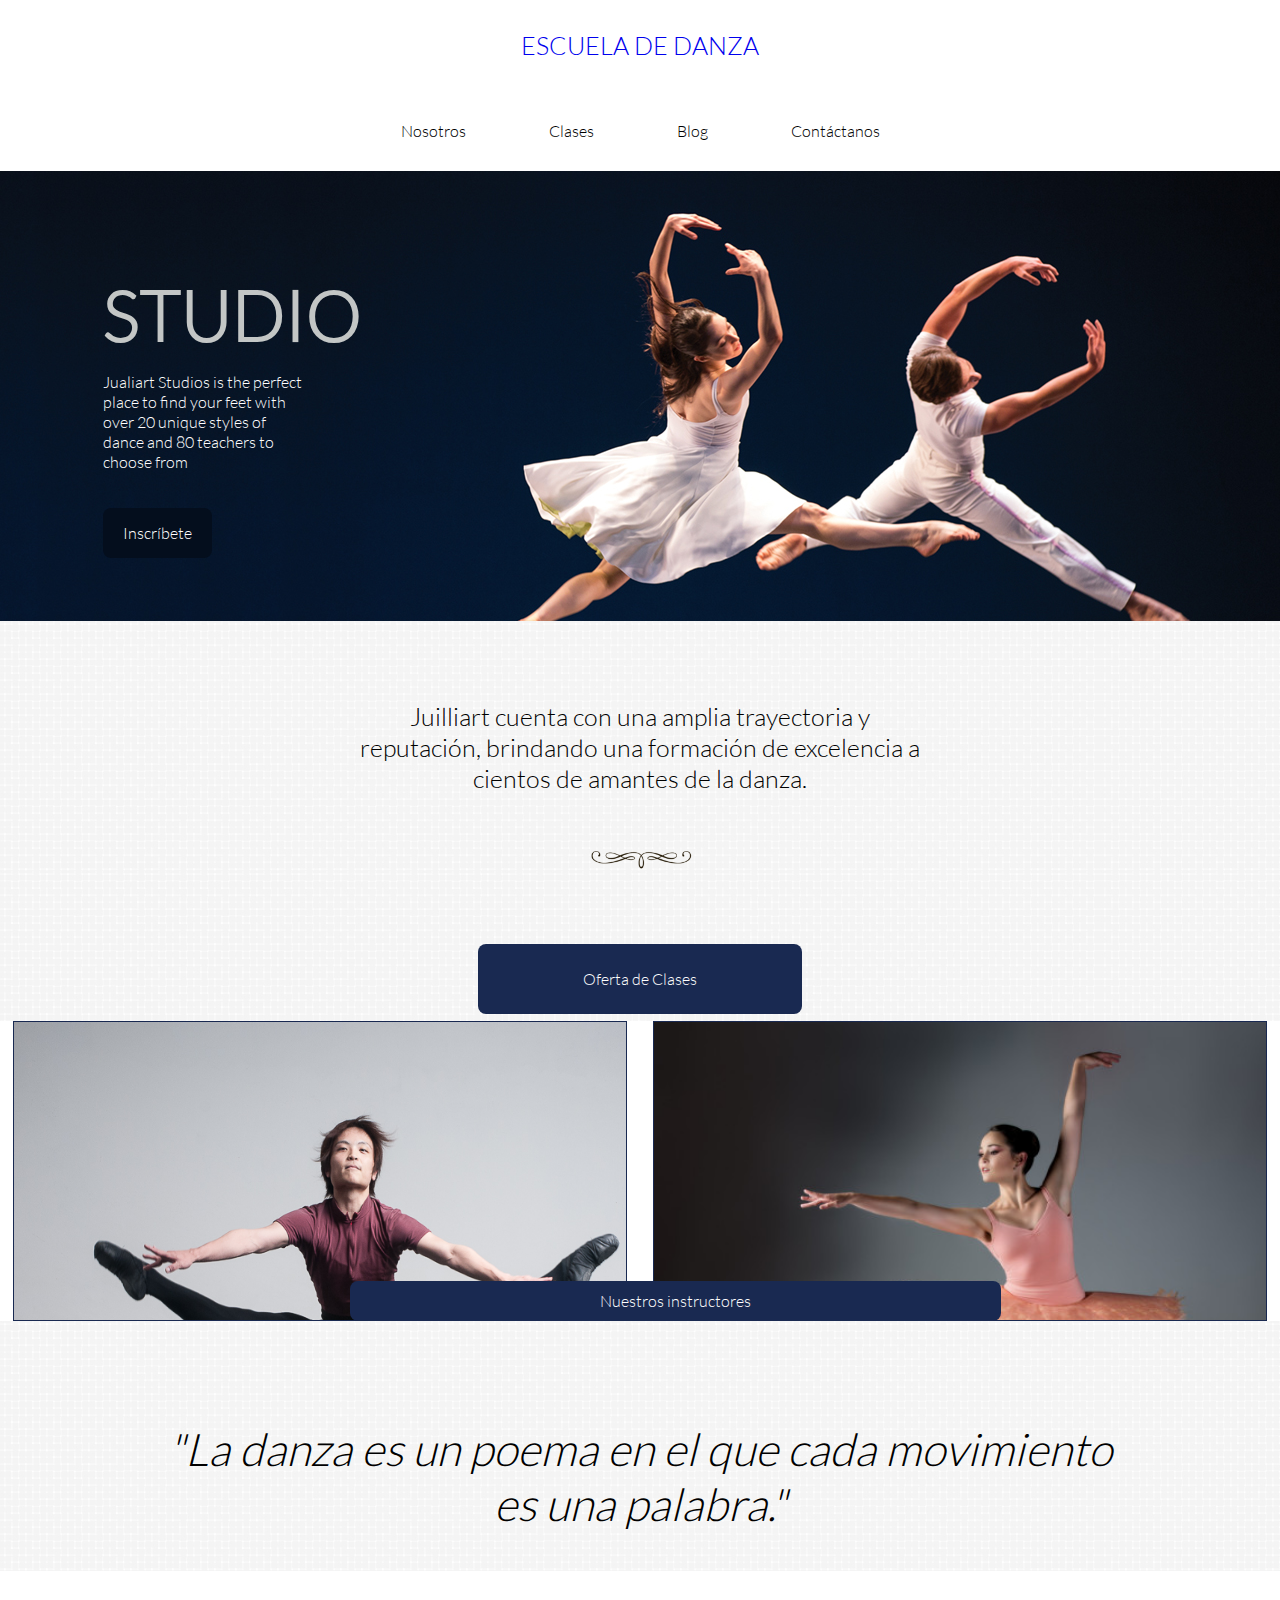
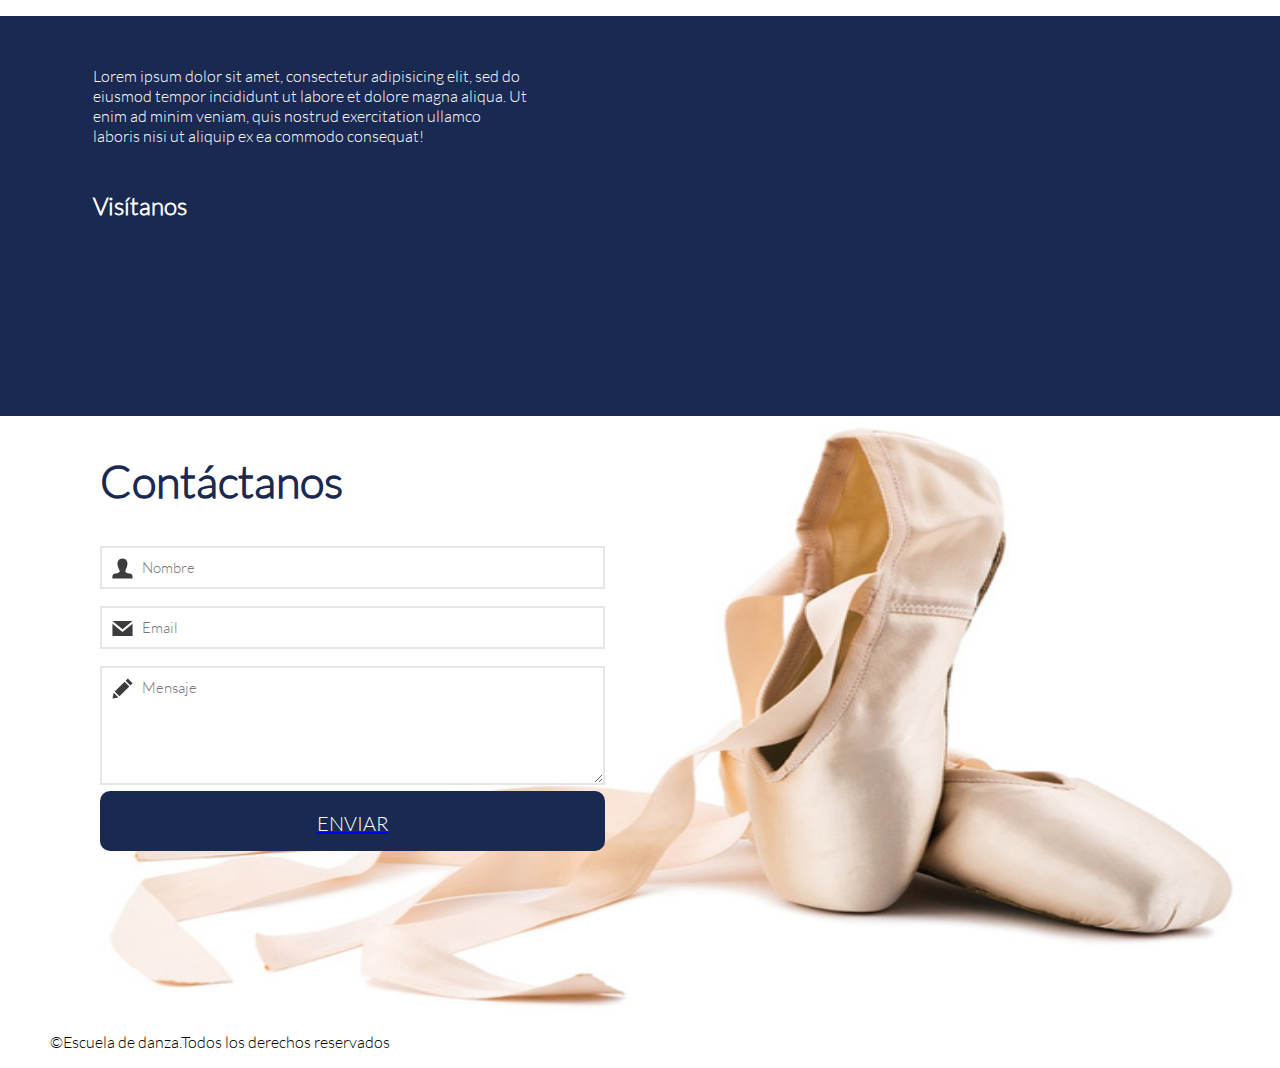
<file: index.html>
<!DOCTYPE html>
<html>
<head>
	<meta charset="UTF-8">
	<title>Escuela de Danza</title>
	<link rel='stylesheet' type='text/css' href='https://fonts.googleapis.com/css?family=Montserrat:400,700'>
	<link rel="stylesheet" type="text/css" href="css/utilities.css">
	<link rel="stylesheet" type="text/css" href="css/common.css">
	<link rel="stylesheet" type="text/css" href="css/main.css">
	<link rel="stylesheet" type="text/css" href="css/aeon-grid.css">
	<link rel="stylesheet" type="text/css" href="css/aeon-grid.min.css">
</head>
<body>
	<header>
		<div class="container">
			<div class="content">
				<div class="col12 esc-danza text-blue text-center"><a class="cabecera" href="index.html">ESCUELA DE DANZA</a></div>
				<div class="col12 text-center">
					<nav>
						<a href="nosotros.html" class="a-none-decoration nav">Nosotros</a>
						<a href="clases.html" class="a-none-decoration nav">Clases</a>
						<a href="blog.html" class="a-none-decoration nav">Blog</a>
						<a href="#contactanos" class="a-none-decoration nav">Contáctanos</a>
					</nav>
				</div>
			</div>
		</div>
	</header>
		<div class="container">
			<div class="col12">
				<div class="img1 img-central">
					<div>
						<div class="col3 text-white">
							<p class="studio"><b>STUDIO</b></p>
							<p class="txt1">Jualiart Studios is the perfect place to find your feet with over 20 unique styles of dance and 80 teachers to choose from</p>
							<a href="#contactanos">
								<div class="button b-inscribete">Inscríbete</div>	
							</a>
						</div>
					</div>
				</div>
		</div>
	<section>
		<div class="container">
			<div class="col12 background-gray">
				<div class="txt2">Juilliart cuenta con una amplia trayectoria y reputación, brindando una formación de excelencia a cientos de amantes de la danza.</div>
				<div class="col12">
					<img src="img/decoration_1.png" class="img-decoration">
				</div>
				<a href="clases.html">
					<div class="b-oferta-clases button">Oferta de Clases</div>
				</a>
			</div>
		</div>
	</section>
	<section>
		<div class="container">
			<div class="col12">
				<div class="col6 ballet ballet1"></div>
				<div class="col6 ballet ballet2"></div>
				<a href="nosotros.html">
					<div class="b-nuestros-instructores button">Nuestros instructores</div>
				</a>
			</div>
		</div>
	</section>
	<section>
		<div class="container">
			<div class="col12 section-4">
				<div class="txt4"><i>"La danza es un poema en el que cada movimiento es una palabra."</i></div>
			</div>
		</div>
	</section>
	<section>
		<div class="col12 background-blue">
			<div class="col6">
				<div class="txt5">Lorem ipsum dolor sit amet, consectetur adipisicing elit, sed do eiusmod
				tempor incididunt ut labore et dolore magna aliqua. Ut enim ad minim veniam,
				quis nostrud exercitation ullamco laboris nisi ut aliquip ex ea commodo
				consequat!
					<h2 class="background-blue">Visítanos</h2>
					<p class="parrafo-background-blue">The Juilliard School</p>
					<p class="parrafo-background-blue">60 Lincoln Center Plaza</p>
					<p class="parrafo-background-blue">New York, NY 10023</p>
				</div>
			</div>
			<div class="col6">
				
					<iframe src="https://www.google.com/maps/embed?pb=!1m18!1m12!1m3!1d3901.0806671927103!2d-77.0408047855675!3d-12.10663004631238!2m3!1f0!2f0!3f0!3m2!1i1024!2i768!4f13.1!3m3!1m2!1s0x9105c840cebee031%3A0xd20556c8547f55f8!2sAv.+Pardo+y+Aliaga+601%2C+San+Isidro+15073!5e0!3m2!1ses-419!2spe!4v1470348482039" width="600" height="450" frameborder="0" style="border:0" allowfullscreen class="map"></iframe>
	
			</div>
		</div>
	</section>
	<!-- Este es el formulario de contacto-->
	<section>
		<div class="col12 shoes" id="contactanos">
			<div class="contact">
				<div class="container">
					<div class="text-blue contactenos">
						<h2>Contáctanos</h2>
					</div>
					<div>
						<div class="contenedor">
							<img src="icon/name.svg" class="svg">
							<input type="text" placeholder="Nombre" name="search-field" class="search-field"/>
						</div>
					</div>
					<div>
						<div class="contenedor">
							<img src="icon/email.svg" class="svg">
							<input type="text" placeholder="Email" name="search-field" class="search-field"/>
						</div>
					</div>
					<div>
						<div class="contenedor">
							<img src="icon/comment.svg" class="svg">
							<textarea placeholder="Mensaje" rows="5" cols="30" class="search-field"></textarea>
						</div>
					</div>
					<a href="#">
						<div class="enviar">ENVIAR</div>
					</a>
				</div>
			</div>
		</div>
	</section>
	<footer>
	<div class="col12">
		<p>©Escuela de danza.Todos los derechos reservados</p>
	</div>
	</footer>
</body>
</html>
</file>
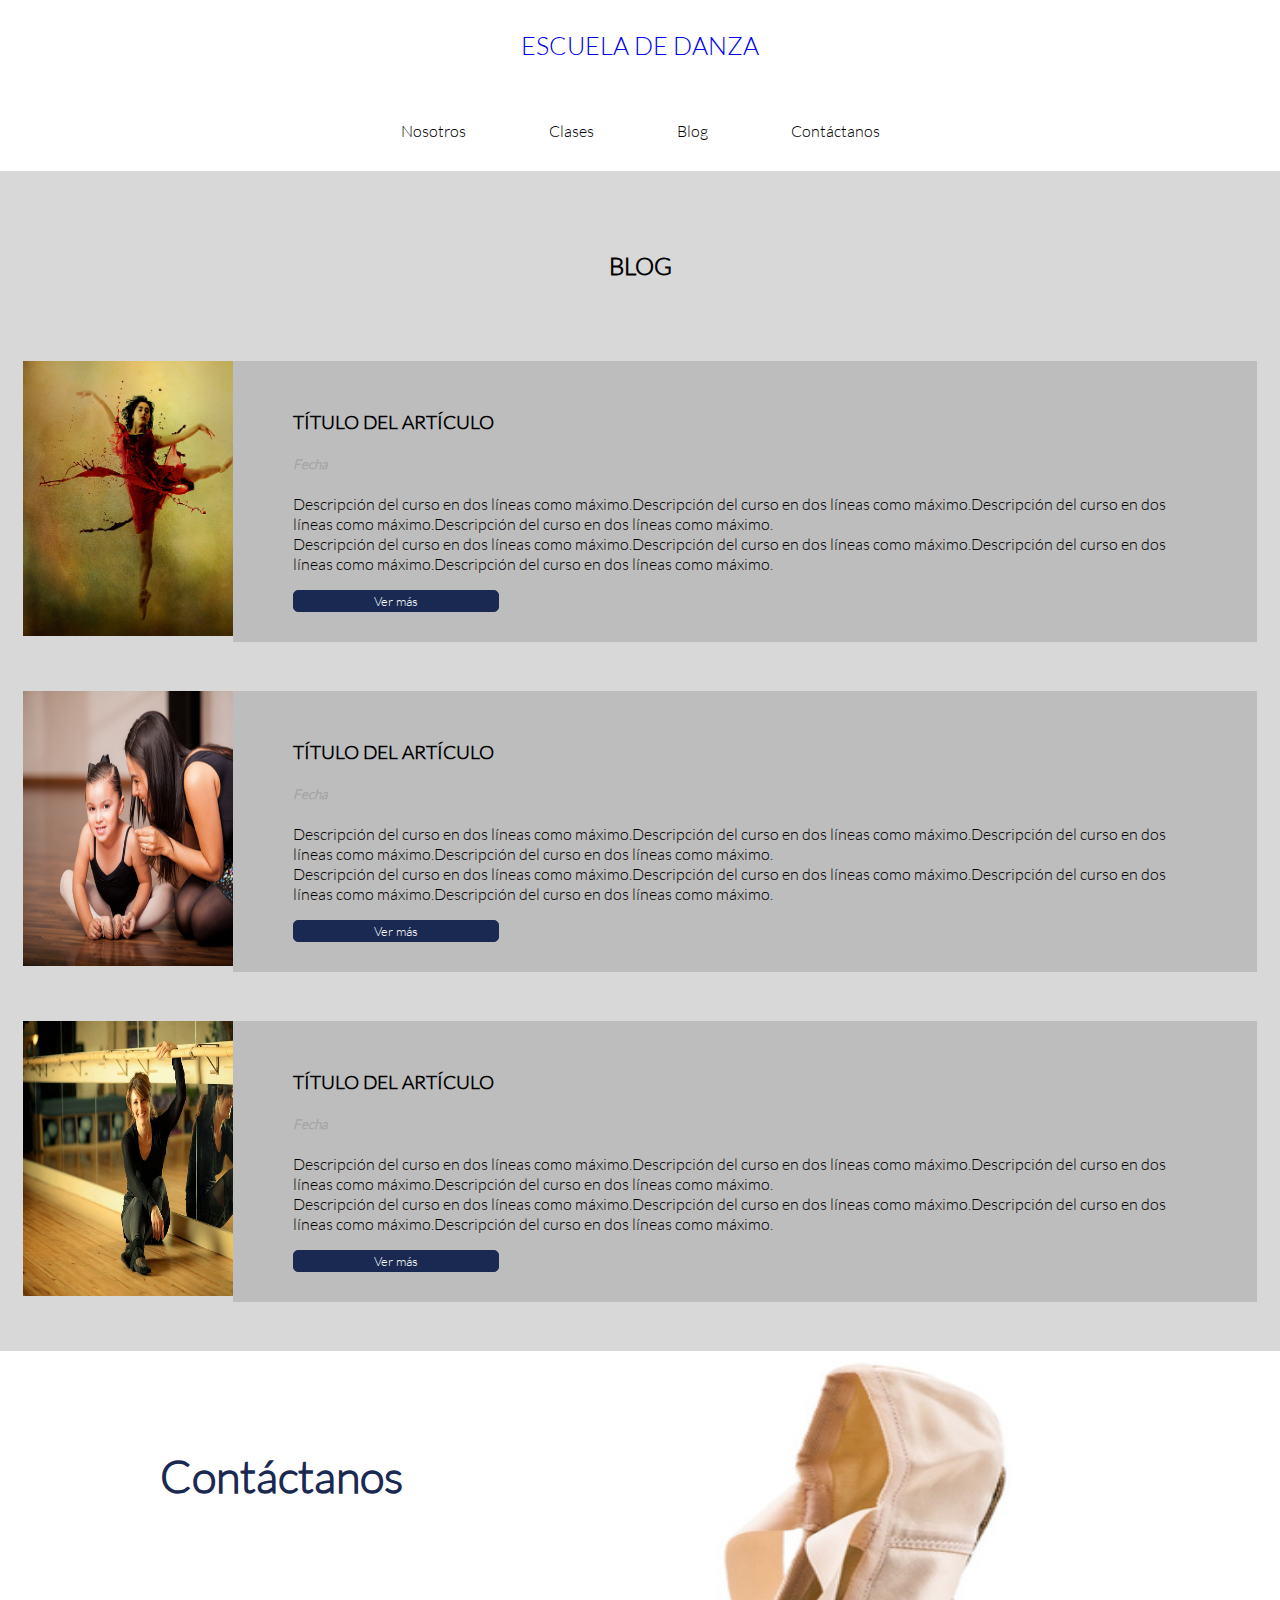
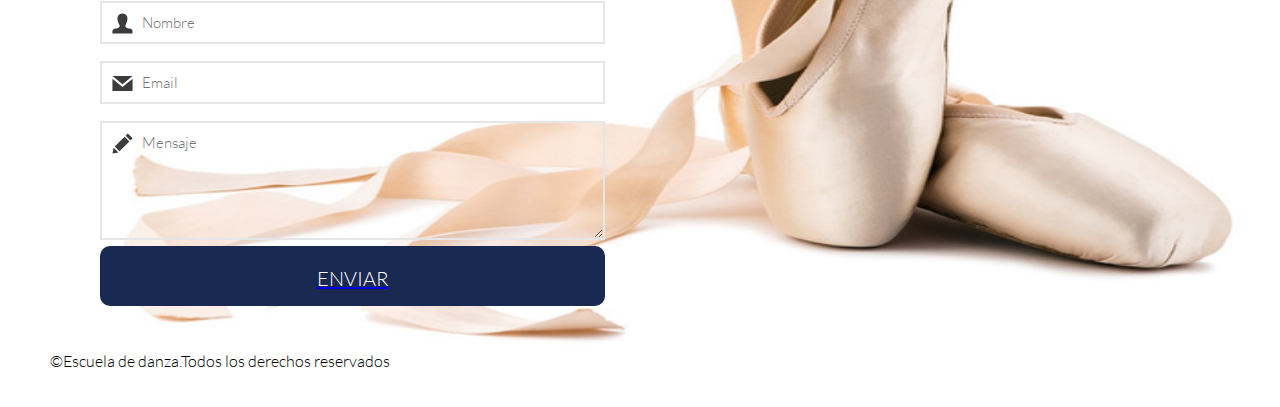
<file: blog.html>
<!DOCTYPE html>
<html>
<head>
	<meta charset="UTF-8">
	<title>Escuela de Danza</title>
	<link rel='stylesheet' type='text/css' href='https://fonts.googleapis.com/css?family=Montserrat:400,700'>
	<link rel="stylesheet" type="text/css" href="css/utilities.css">
	<link rel="stylesheet" type="text/css" href="css/common.css">
	<link rel="stylesheet" type="text/css" href="css/blog.css">
	<link rel="stylesheet" type="text/css" href="css/aeon-grid.css">
	<link rel="stylesheet" type="text/css" href="css/aeon-grid.min.css">
</head>
<body>
        <header>
			<div class="container">
				<div class="col12 esc-danza text-blue text-center"><a class="cabecera" href="index.html">ESCUELA DE DANZA</a></div>
				<div class="container">
					<div class="col12 text-center">
						<nav>
							<a href="nosotros.html" class="a-none-decoration nav">Nosotros</a>
							<a href="clases.html" class="a-none-decoration nav">Clases</a>
							<a href="blog.html" class="a-none-decoration nav">Blog</a>
							<a href="#contactanos" class="a-none-decoration nav">Contáctanos</a>
						</nav>
					</div>
				</div>
		    </div>
		</header>
	<section class="uno col12">
		<div class="container">
		    <h2 class="text-center">BLOG </h2>
		    <div class="content clearfix">
		    	<div class="col2">
		    	    <div class="imageblog"></div>
		    	</div>
		    	<div class="col10">
		    	<div class="caja">
		    		<h3>TÍTULO DEL ARTÍCULO</h3>
		    		<h5><i>Fecha</i></h5>
		    		<p>Descripción del curso en dos líneas como máximo.Descripción del curso en dos líneas como máximo.Descripción del curso en dos líneas como máximo.Descripción del curso en dos líneas como máximo.<br>
		    		Descripción del curso en dos líneas como máximo.Descripción del curso en dos líneas como máximo.Descripción del curso en dos líneas como máximo.Descripción del curso en dos líneas como máximo.
		    		</p>
		    		<button><a href="#">Ver más</a></button>
		    	</div>
		    	</div>
		    </div>
		    <div class="content clearfix">
		    	<div class="col2">
		    	    <div class="imageblog2"></div>
		    	</div>
		    	<div class="col10">
		    	<div class="caja">
		    		<h3>TÍTULO DEL ARTÍCULO</h3>
		    		<h5><i>Fecha</i></h5>
		    		<p>Descripción del curso en dos líneas como máximo.Descripción del curso en dos líneas como máximo.Descripción del curso en dos líneas como máximo.Descripción del curso en dos líneas como máximo.<br>
		    		Descripción del curso en dos líneas como máximo.Descripción del curso en dos líneas como máximo.Descripción del curso en dos líneas como máximo.Descripción del curso en dos líneas como máximo.
		    		</p>
		    		<button><a href="#">Ver más</a></button>
		    	</div>
		    	</div>
		    </div>
		    <div class="content clearfix">
		    	<div class="col2">
		    	    <div class="imageblog3"></div>
		    	</div>
		    	<div class="col10">
		    	<div class="caja">
		    		<h3>TÍTULO DEL ARTÍCULO</h3>
		    		<h5><i>Fecha</i></h5>
		    		<p>Descripción del curso en dos líneas como máximo.Descripción del curso en dos líneas como máximo.Descripción del curso en dos líneas como máximo.Descripción del curso en dos líneas como máximo.<br>
		    		Descripción del curso en dos líneas como máximo.Descripción del curso en dos líneas como máximo.Descripción del curso en dos líneas como máximo.Descripción del curso en dos líneas como máximo.
		    		</p>
		    		<button><a href="#">Ver más</a></button>
		    	</div>
		    	</div>
		    </div>
		</div>
    </section>
    <!-- Este es el formulario de contacto-->
    <section>
		<div class="col12 shoes" id="contactanos">
			<div class="contact">
				<div class="container">
					<div class="text-blue contactenos">
						<h2>Contáctanos</h2>
					</div>
					<div>
						<div class="contenedor">
							<img src="icon/name.svg" class="svg">
							<input type="text" placeholder="Nombre" name="search-field" class="search-field"/>
						</div>
					</div>
					<div>
						<div class="contenedor">
							<img src="icon/email.svg" class="svg">
							<input type="text" placeholder="Email" name="search-field" class="search-field"/>
						</div>
					</div>
					<div>
						<div class="contenedor">
							<img src="icon/comment.svg" class="svg">
							<textarea placeholder="Mensaje" rows="5" cols="30" class="search-field"></textarea>
						</div>
					</div>
					<a href="#">
						<div class="enviar">ENVIAR</div>
					</a>
				</div>
			</div>
		</div>
	</section>
	<footer>
		<p>©Escuela de danza.Todos los derechos reservados</p>
	</footer>
</body>
</html>
</file>
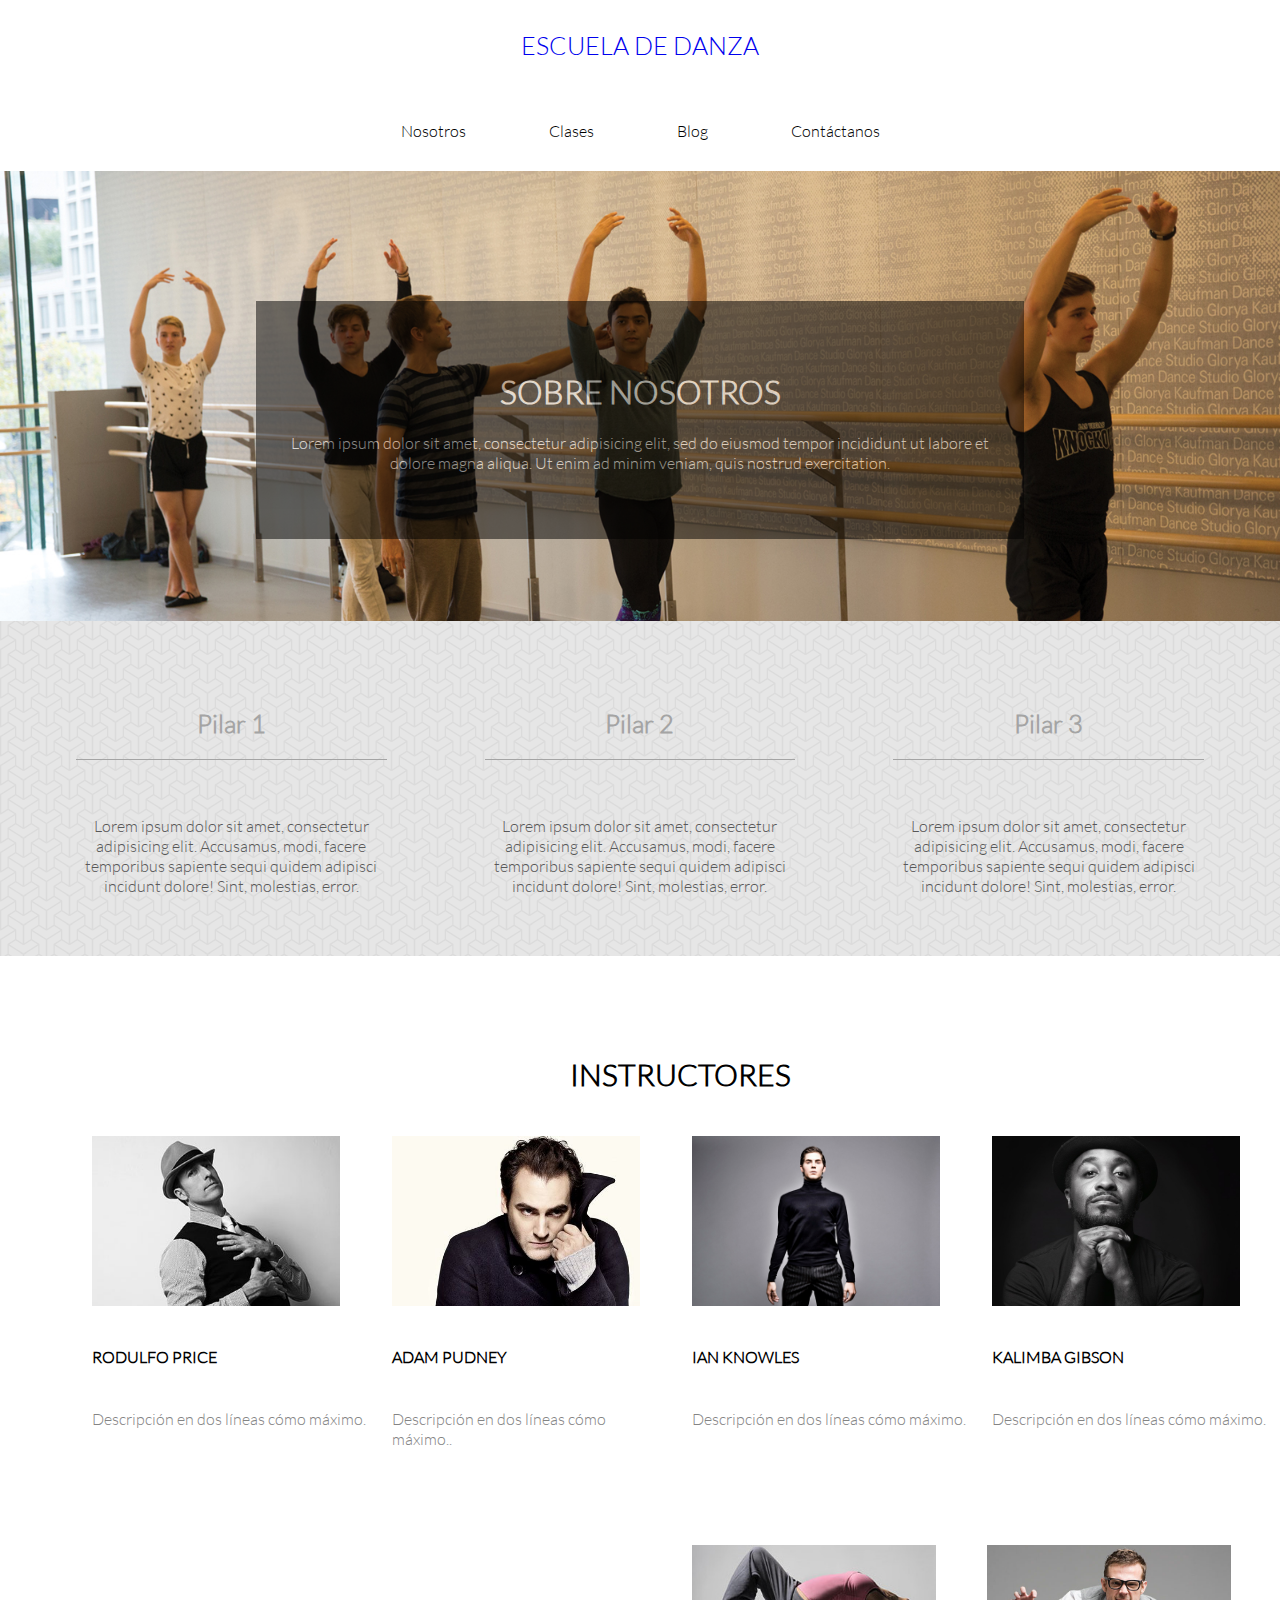
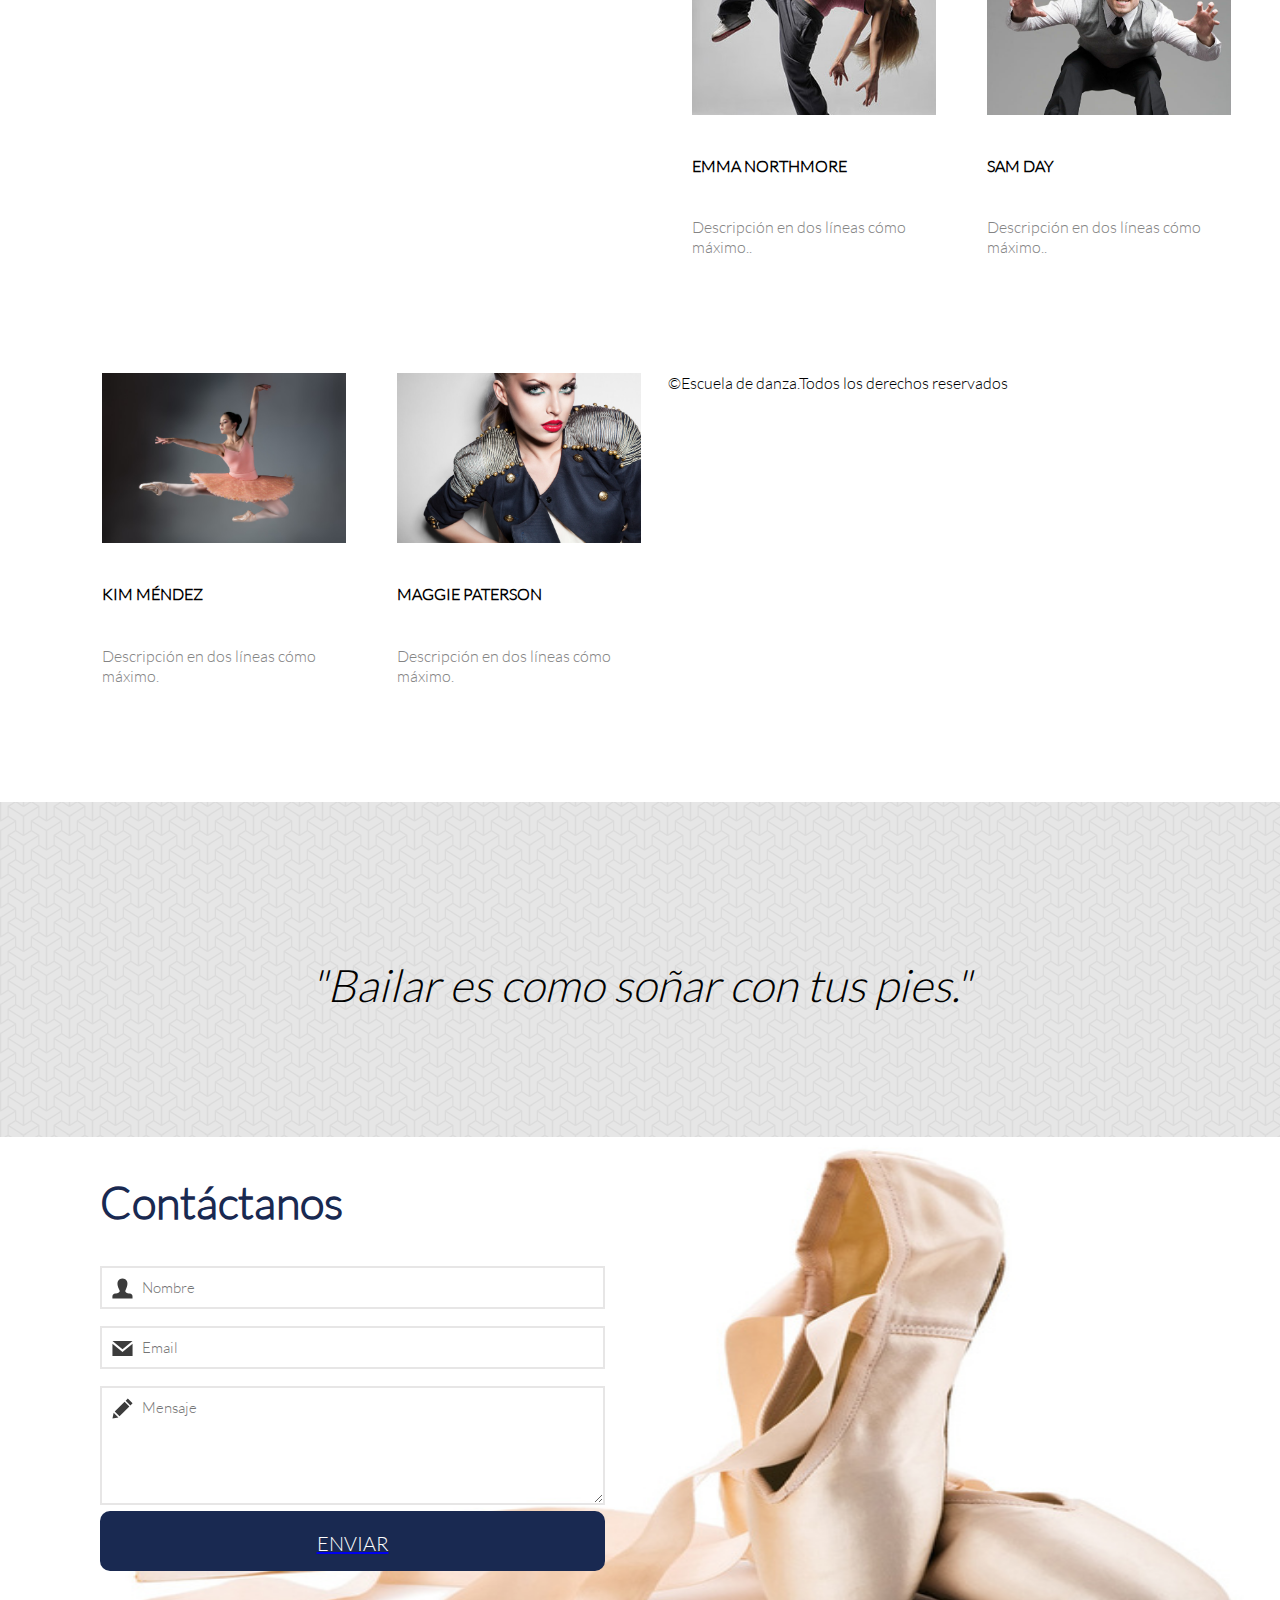
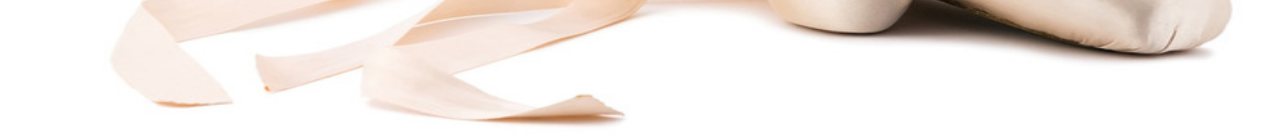
<file: nosotros.html>
<!DOCTYPE html>
<html>
<head>
	<meta charset="UTF-8">
	<title>Escuela de Danza</title>
	<link rel='stylesheet' type='text/css' href='https://fonts.googleapis.com/css?family=Montserrat:400,700'>
	<link rel="stylesheet" type="text/css" href="css/utilities.css">
	<link rel="stylesheet" type="text/css" href="css/common.css">
	<link rel="stylesheet" type="text/css" href="css/nosotros.css">
	<link rel="stylesheet" type="text/css" href="css/aeon-grid.css">
	<link rel="stylesheet" type="text/css" href="css/aeon-grid.min.css">
	
</head>
<body>

	<header>
		<div class="container">
			<div class="content col12">
				<div class="col12 esc-danza text-blue text-center"><a class="cabecera" href="index.html">ESCUELA DE DANZA</a></div>
				<div class="col12 text-center">
					<nav>
						<a href="nosotros.html" class="a-none-decoration nav">Nosotros</a>
						<a href="clases.html" class="a-none-decoration nav">Clases</a>
						<a href="blog.html" class="a-none-decoration nav">Blog</a>
						<a href="#contactanos" class="a-none-decoration nav">Contáctanos</a>
					</nav>
				</div>
			</div>
		</div>
	</header>
	<section>
		<div class="container">
			<div class="content col12">
				<div class="col12 portada-nosotros">
					<div class="negro text-white text-center">
						<h1>SOBRE NOSOTROS</h1>
						<p class="top">Lorem ipsum dolor sit amet, consectetur adipisicing elit, sed do eiusmod
							tempor incididunt ut labore et dolore magna aliqua. Ut enim ad minim veniam,
							quis nostrud exercitation.</p>
						</div>
					</div>
				</div>
			</div>
		</section>
		<section class="dos">
			<div class="container">
				<div class="content">
					<div class="col4 pilares">
						<h3 class="pilar">Pilar 1</h3> 
						<p>Lorem ipsum dolor sit amet, consectetur adipisicing elit. Accusamus, modi, facere temporibus sapiente sequi quidem adipisci incidunt dolore! Sint, molestias, error.</p>
					</div>
					<div class="col4 pilares">
						<h3 class="pilar">Pilar 2</h3>
						<p>Lorem ipsum dolor sit amet, consectetur adipisicing elit. Accusamus, modi, facere temporibus sapiente sequi quidem adipisci incidunt dolore! Sint, molestias, error.</p>
					</div>
					<div class="col4 pilares">
						<h3 class="pilar">Pilar 3</h3> 
						<p>Lorem ipsum dolor sit amet, consectetur adipisicing elit. Accusamus, modi, facere temporibus sapiente sequi quidem adipisci incidunt dolore! Sint, molestias, error.</p>
					</div>
				</div>
			</div>
		</section>
		<section class="tres">
			<div class="container">
				<div class="titulo">
					<div class="col12"><strong>INSTRUCTORES</strong></div>
				</div>
				<div class="container">
					<div class="col3">
						<div class="maestro-uno"></div>
						<h4>RODULFO PRICE</h4>
						<p>Descripción en dos líneas cómo máximo.</p>
					</div>
					<div class="col3">
						<div class="maestro-dos"></div>
						<h4>ADAM PUDNEY</h4>
						<p>Descripción en dos líneas cómo máximo..</p>
					</div>
					<div class="col3">
						<div class="maestro-tres"></div>
						<h4>IAN KNOWLES</h4>
						<p>Descripción en dos líneas cómo máximo.</p>					
					</div>
					<div class="col3">
						<div class="maestro-cuatro"></div>
						<h4>KALIMBA GIBSON</h4>
						<p>Descripción en dos líneas cómo máximo.</p>	
					</div>
				</div>
				<div class="content">
					<div class="col3">
						<div class="maestro-cinco"></div>
						<h4>EMMA NORTHMORE</h4>
						<p>Descripción en dos líneas cómo máximo..</p>
					</div>
					<div class="col3">
						<div class="maestro-seis"></div>
						<h4>SAM DAY</h4>
						<p>Descripción en dos líneas cómo máximo..</p>
					</div>
					<div class="col3">
						<div class="maestro-siete"></div>
						<h4>KIM MÉNDEZ</h4>
						<p>Descripción en dos líneas cómo máximo.</p>					
					</div>
					<div class="col3">
						<div class="maestro-ocho"></div>
						<h4>MAGGIE PATERSON</h4>
						<p>Descripción en dos líneas cómo máximo.</p>	
					</div>
				</div>
			</div>
		</section>
		<section>
			<div class="container">
				<div class="col12 section-4">
					<div class="txt4"><i>"Bailar es como soñar con tus pies."</i></div>
				</div>
			</div>
		</section>
		<!-- Este es el formulario de contacto-->
		<section>
		<div class="col12 shoes" id="contactanos">
			<div class="contact">
				<div class="container">
					<div class="text-blue contactenos">
						<h2>Contáctanos</h2>
					</div>
					<div>
						<div class="contenedor">
							<img src="icon/name.svg" class="svg">
							<input type="text" placeholder="Nombre" name="search-field" class="search-field"/>
						</div>
					</div>
					<div>
						<div class="contenedor">
							<img src="icon/email.svg" class="svg">
							<input type="text" placeholder="Email" name="search-field" class="search-field"/>
						</div>
					</div>
					<div>
						<div class="contenedor">
							<img src="icon/comment.svg" class="svg">
							<textarea placeholder="Mensaje" rows="5" cols="30" class="search-field"></textarea>
						</div>
					</div>
					<a href="#">
						<div class="enviar">ENVIAR</div>
					</a>
				</div>
			</div>
		</div>
	</section>
	<footer>
		<p>©Escuela de danza.Todos los derechos reservados</p>
	</footer>
</body>
</html>
</file>
<file: css/utilities.css>
/*Global*/
*{
	font-family: "Latolight";
}

@font-face{
	font-family: LatoHeavy;
	src: url(../fonts/LatoHeavy.ttf);
}
@font-face{
	font-family:Latolight ;
	src: url(../fonts/Latolight.ttf);
}
@font-face{
	font-family: DolceVita;
	src: url(../fonts/DolceVita.ttf);
}
@font-face{
	font-family: Neoteric-Bold;
	src: url(../fonts/Neoteric-Bold.ttf);
}

/* Shortcuts */

.pd-0{
	padding: 0;
}
.pt-5{
	padding-top: 5%;
}
.pb-5{
	padding-bottom: 5%;
}
.mg-0{
	margin: 0;
}
.w-100{
	width: 100%;
}
.lh{
	line-height: 1.5;
}
.text-center{
	text-align: center;
}
.text-left{
	text-align: left;
}
.text-white{
	color: white;
}
.text-gray{
	color: rgb(83, 88, 95);
}
.text-blue{
 color: #192951;
}
.a-none-decoration{
	text-decoration: none;
}
.bg-gray{
	background-color: rgb(244, 244, 244);
}
.bg-img-block{
	background-size: cover;
	background-repeat: no-repeat;
	background-position: center;
}
</file>
<file: css/common.css>
.cabecera {
	text-decoration: none;
}
.img-central{
	background-repeat: no-repeat;
    width: 100%;
    height: 450px;
    display: block;
}
.nav:link{
	color: black;
}
nav{
	margin: 30px 0px;
}
.nav{
	margin: 30px 40px;
}
.esc-danza{
	font-size: 25px;
	margin: 30px;
}
.shoes{
	background-image: url(../img/shoes_1.jpg);
	height: 600px;
	background-size: 100% 600px;
	background-repeat: no-repeat;
}
.search-field {
	border: 2px solid #E7E6E6;
	margin: 0px 0px;
	padding: 10px 0px 10px 40px;
	width: 505px;
	font-size: 15px;
	background-color: transparent;
}
.contactenos {
	font-size: 30px;
	margin: 25px 0px 5px;
	font-weight: 700;
}
.svg {
	width: 25px;
	position: absolute;
	top: 10px;
	left: 10px;
}
.contenedor{
	width: 505px;
	height: 60px;
	position: relative;
}
.enviar {
	width: 505px;
	height: 60px;
	margin-top: 65px;
	background-color: #192951;
	padding: 20px 50px;
	color: white;
	box-sizing: border-box;
	font-size: 20px;
	text-align: center;
	border-radius: 10px;
}
.contact{
	padding-left: 100px
}

footer {
	padding:20px 50px;
	color:black;
	text-align:left;
}
</file>
<file: css/main.css>
.img1{
	background-image: url(../img/dance_1.jpg);
}
.studio{
	font-size: 70px;
	color: #C3C6C5;
	padding: 100px 0px 0px 90px;
	margin: 0px;
}
.button {
	display: inline-block;
	border-radius: 8px;
	background-color: #192951;
	text-align: center;
	color: white;
}
.b-inscribete {
	padding:15px 20px;
	margin-left: 90px;
	background-color: #040E1D;
}
.background-gray {
	background-image: url("../img/textura_2.jpg");
	text-align: center;
	height: 400px;
}
.b-oferta-clases {
	padding:25px 105px;
	
}
.img-decoration {
	width: 110px;
	padding: 10px 0px 30px 0px;
}
.txt1 {
	padding: 0px 0px 20px 90px;
}
.txt2 {
	font-size: 25px;
	padding: 80px 350px 0px 350px;
}
.txt4 {
	font-size: 45px;
	padding: 100px 150px;
	height: 100px;
}
.txt5 {
	padding:50px 100px 0px 80px;
}
.b-nuestros-instructores{
	padding: 10px 250px;
	position: absolute;
	left: 350px;
	bottom: 0px;
}
.ballet1{
	background-image: url("../img/instructor_4.jpg");
	width: 675px;
	height: 300px;
	background-size: 675px 500px;
	margin: 0;
	border: 1px solid #192951;
}
.ballet2{
	background-image: url("../img/profesor_9.jpg");
	width: 674px;
	height: 300px;
	background-size: 674px 500px;
	margin: 0;
	border: 1px solid #192951;
}
.section-4{
	background-image: url("../img/textura_2.jpg");
	text-align: center;
	height: 250px;
}
.map{
	margin-top: 40px;
	width: 500px;
	height: 300px;

}
.background-blue{
	background-color: #192951;
	color: white;
	height: 400px;
}

.parrafo-background-blue{
	margin: 5px 0px;
}
.background-blue{
	margin-top: 45px;
	margin-bottom: 0px;
}
</file>
<file: css/aeon-grid.css>
/*
			Responsive Aeon Grid System v1.0.0
			Designed & Built by Fernando Monteiro, http://www.newaeonweb.com.br 
			Licensed under MIT license, http://opensource.org/licenses/mit-license.php
			
			Base stylesheet with CSS Reset, grid and progressive responsiveness
			*/

/* Simple reset just for Body element 
	============================================================================================== */
*,
*:before,
*:after {
  -webkit-box-sizing: border-box;
  -moz-box-sizing: border-box;
  box-sizing: border-box;
}
body {
  margin: 0;
  padding: 0;
  border: 0;
  font-size: 100%;
  font: inherit;
  vertical-align: baseline;
}
/* Container Bases 
	============================================================================================== */

.container {
  margin: 0 auto;
  width: 100%;
}
.content {
  max-width: 100%;
  margin: 0 10px;
}
/* Grid Variable 
	============================================================================================== */
[class*="col"] {
  display: inline;
  float: left;
  position: relative;
  margin-left: 1%;
  margin-right: 1%;
}
[class*="col"]:last-child {
  margin-right: 0;
}
/* General Grid 
	============================================================================================== */

.col1 {
  width: 6.333%;
}
.col2 {
  width: 14.667%;
}
.col3 {
  width: 23%;
}
.col4 {
  width: 31.333%;
}
.col5 {
  width: 39.667%;
}
.col6 {
  width: 48%;
}
.col7 {
  width: 56.333%;
}
.col8 {
  width: 64.667%;
}
.col9 {
  width: 73%;
}
.col10 {
  width: 81.333%;
}
.col11 {
  width: 89.667%;
}
.col12 {
  margin-left: 0;
  width: 100%;
}
/* General small screen Mobile 
	============================================================================================== */

@media handheld, only screen and (max-width: 768px) {
  body {
    font-size: 1.0em;
    -webkit-text-size-adjust: none;
    -ms-text-size-adjust: none;
  }
  .content {
    width: 100%;
    min-width: 0;
    margin-left: 0;
    margin-right: 0;
    padding-left: 0;
    padding-right: 0;
  }
  .col1,
  .col2,
  .col3,
  .col4,
  .col5,
  .col6,
  .col7,
  .col8,
  .col9,
  .col10,
  .col11,
  .col12 {
    width: 98%;
  }
}
/* Clear Helpers 
	============================================================================================== */

.clear {
  clear: both;
  display: block;
  overflow: hidden;
  visibility: hidden;
  width: 0;
  height: 0;
}
.clearfix {
  *zoom: 1;
}
.clearfix:before,
.clearfix:after {
  display: table;
  content: "";
  line-height: 0;
}
.clearfix:after {
  clear: both;
}
/* Media - Fluid Images - Video 
	============================================================================================== */

figure {
  margin: 0;
}
object,
embed,
video {
  max-width: 100%;
  _width: 100%;
}
/* Fluid images */

img {
  border: 0;
  -ms-interpolation-mode: bicubic;
}
/* Improve IE's resizing of images */

svg:not(:root) {
  overflow: hidden;
}
/* Correct IE9 overflow */

img {
  -moz-box-sizing: border-box;
  box-sizing: border-box;
  max-width: 100%;
  _width: 100%;
  height: auto;
  vertical-align: middle;
}
img[src*="maps.gstatic.com"],
img[src*="googleapis.com"] {
  max-width: none;
}
</file>
<file: css/blog.css>
h2 {
	padding:60px;
}
h5 {
   color:#A4A4A4;
}
button {
	padding:2px 80px;
	border-radius: 5px;
	border:1px solid #192951;
	background-color:#192951;
}
button a {
	color:white;
	text-decoration: none;
}
.uno {
	background-color: #D8D8D8;
}
.caja {
	padding:30px 60px;
	background-color:#BDBDBD;
}
.imageblog {
	background-image: url("../img/blog1.jpg");;
	background-repeat: no-repeat;
	width:330px;
	height:330px;
	background-size:260px 275px;

}
.imageblog2 {
	background-image: url("../img/profesor_5.jpg");
	background-repeat: no-repeat;
	width:330px;
	height:330px;
	background-size:260px 275px;
}
.imageblog3 {
	background-image: url("../img/instructor_1.jpg");
	background-repeat: no-repeat;
	width:330px;
	height:330px;
	background-size:260px 275px;
}
</file>
<file: css/nosotros.css>
.portada-nosotros {
	background-image: url("../img/dance_7.jpg");
	background-size: cover;
	height: 450px;
}
.negro{
	background-color: black;
	opacity: 0.5;
	width: 60%;
	padding: 50px 20px;
	position: relative;
	top: 130px;
	left: 20%;
}
.dos{
	background-image: url(../img/tile2.png);
    padding: 62px 17px;
    height: 335px;
    text-align: center;
    clear: both;
}
.pilares{
	padding: 0px 3%;
}
.pilar {
	color: #A4A4A4;
	font-size: 25px;
	padding-bottom: 20PX;
	border-bottom: 1px solid #A4A4A4;
}
.pilares p{
	color: #585858;
	padding-top: 10%;
}

.tres{
	padding-left: 80px;
}
.titulo{
	text-align: center;
	font-size: 30px;
	padding: 100px 0px 80px 0px;
}
.maestro-uno{
	background-size: cover;
	width: 90%;
	height: 170px;
	background-image: url(../img/profesor_4.jpg);
}
.maestro-dos {
	background-size: cover;
	width: 90%;
	height: 170px;
	background-image: url(../img/profesor_14.jpg);
}
.maestro-tres {
	background-size: cover;
	width: 90%;
	height: 170px;
	background-image: url(../img/profesor_1.jpg);
}
.maestro-cuatro {
	background-size: cover;
	width: 90%;
	height: 170px;
	background-image: url(../img/profesor_10.jpg);
}
.maestro-cinco {
	background-size: cover;
	width: 90%;
	height: 170px;
	background-image: url(../img/profesor_11.jpg);
}
.maestro-seis {
	background-size: cover;
	width: 90%;
	height: 170px;
	background-image: url(../img/profesor_12.jpg);
}
.maestro-siete {
	background-size: cover;
	width: 90%;
	height: 170px;
	background-image: url(../img/profesor_9.jpg);
}
.maestro-ocho {
	background-size: cover;
	width: 90%;
	height: 170px;
	background-image: url(../img/profesor_15.jpg);
}
.tres h4{
	padding: 20px 0px;
}
.tres p{
	padding-bottom: 100px;
	color: #848484;
}
.txt4 {
	font-size: 45px;
	padding: 100px 150px;
	height: 100px;
}
.section-4 {
	background-image: url(../img/tile2.png);
    padding: 55px 17px;
    height: 335px;
    text-align: center;
    clear: both;
</file>
<file: css/aeon-grid.min.css>
*,*:before,*:after{-webkit-box-sizing:border-box;-moz-box-sizing:border-box;box-sizing:border-box}body{margin:0;padding:0;border:0;font-size:100%;font:inherit;vertical-align:baseline}
.container{margin:0 auto;width:100%}.content{max-width:100%;margin:0 10px}[class*="col"]{display:inline;float:left;position:relative;margin-left:1%;margin-right:1%}
[class*="col"]:last-child{margin-right:0}.col1{width:6.333%}.col2{width:14.667%}.col3{width:23%}.col4{width:31.333%}.col5{width:39.667%}
.col6{width:48%}.col7{width:56.333%}.col8{width:64.667%}.col9{width:73%}.col10{width:81.333%}.col11{width:89.667%}.col12{margin-left:0;width:100%}@media handheld,only screen and (max-width:768px){body{font-size:1.0em;-webkit-text-size-adjust:none;-ms-text-size-adjust:none}
.content{width:100%;min-width:0;margin-left:0;margin-right:0;padding-left:0;padding-right:0}.col1,.col2,.col3,.col4,.col5,.col6,.col7,.col8,.col9,.col10,.col11,.col12{width:98%}
}.clear{clear:both;display:block;overflow:hidden;visibility:hidden;width:0;height:0}.clearfix{*zoom:1}.clearfix:before,.clearfix:after{display:table;content:"";line-height:0}
.clearfix:after{clear:both}figure{margin:0}object,embed,video{max-width:100%;_width:100%}img{border:0;-ms-interpolation-mode:bicubic}svg:not(:root){overflow:hidden}
img{-moz-box-sizing:border-box;box-sizing:border-box;max-width:100%;_width:100% height:auto;vertical-align:middle}img[src*="maps.gstatic.com"],img[src*="googleapis.com"]{max-width:none}
</file>
